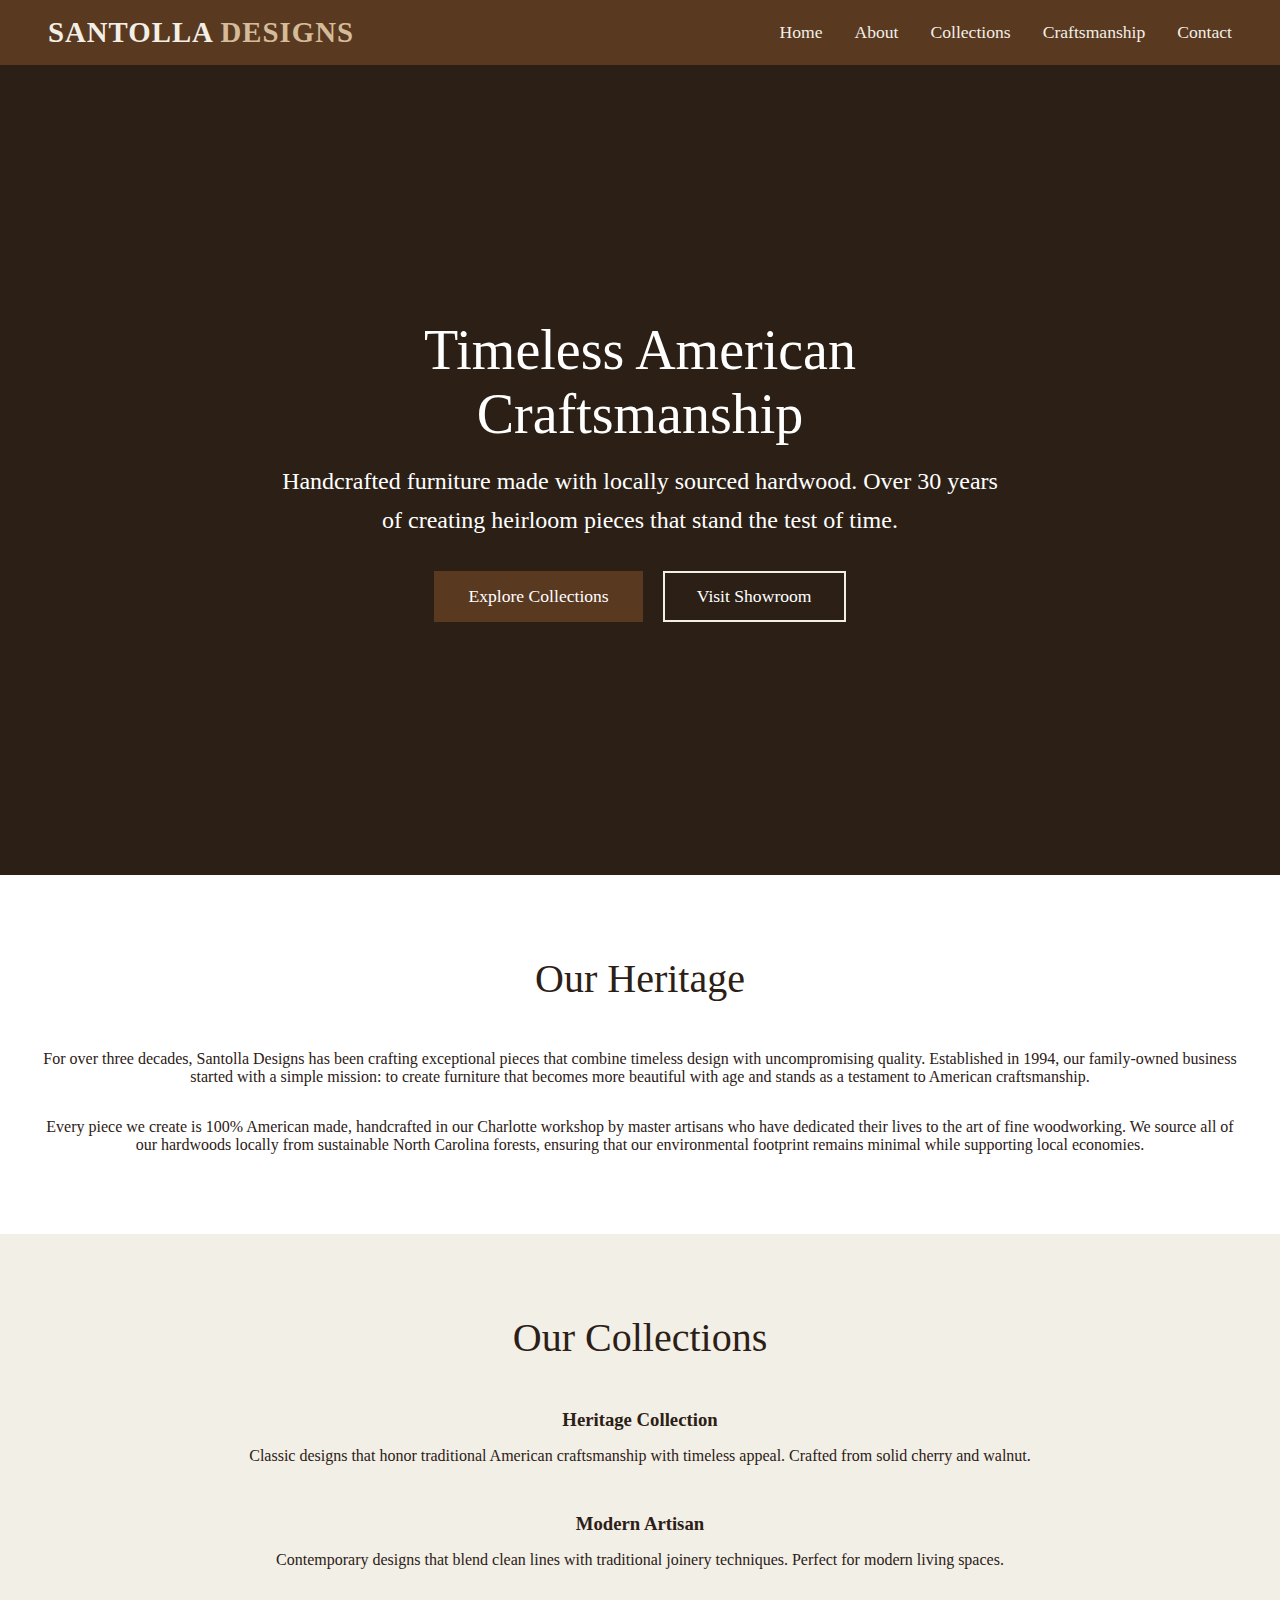
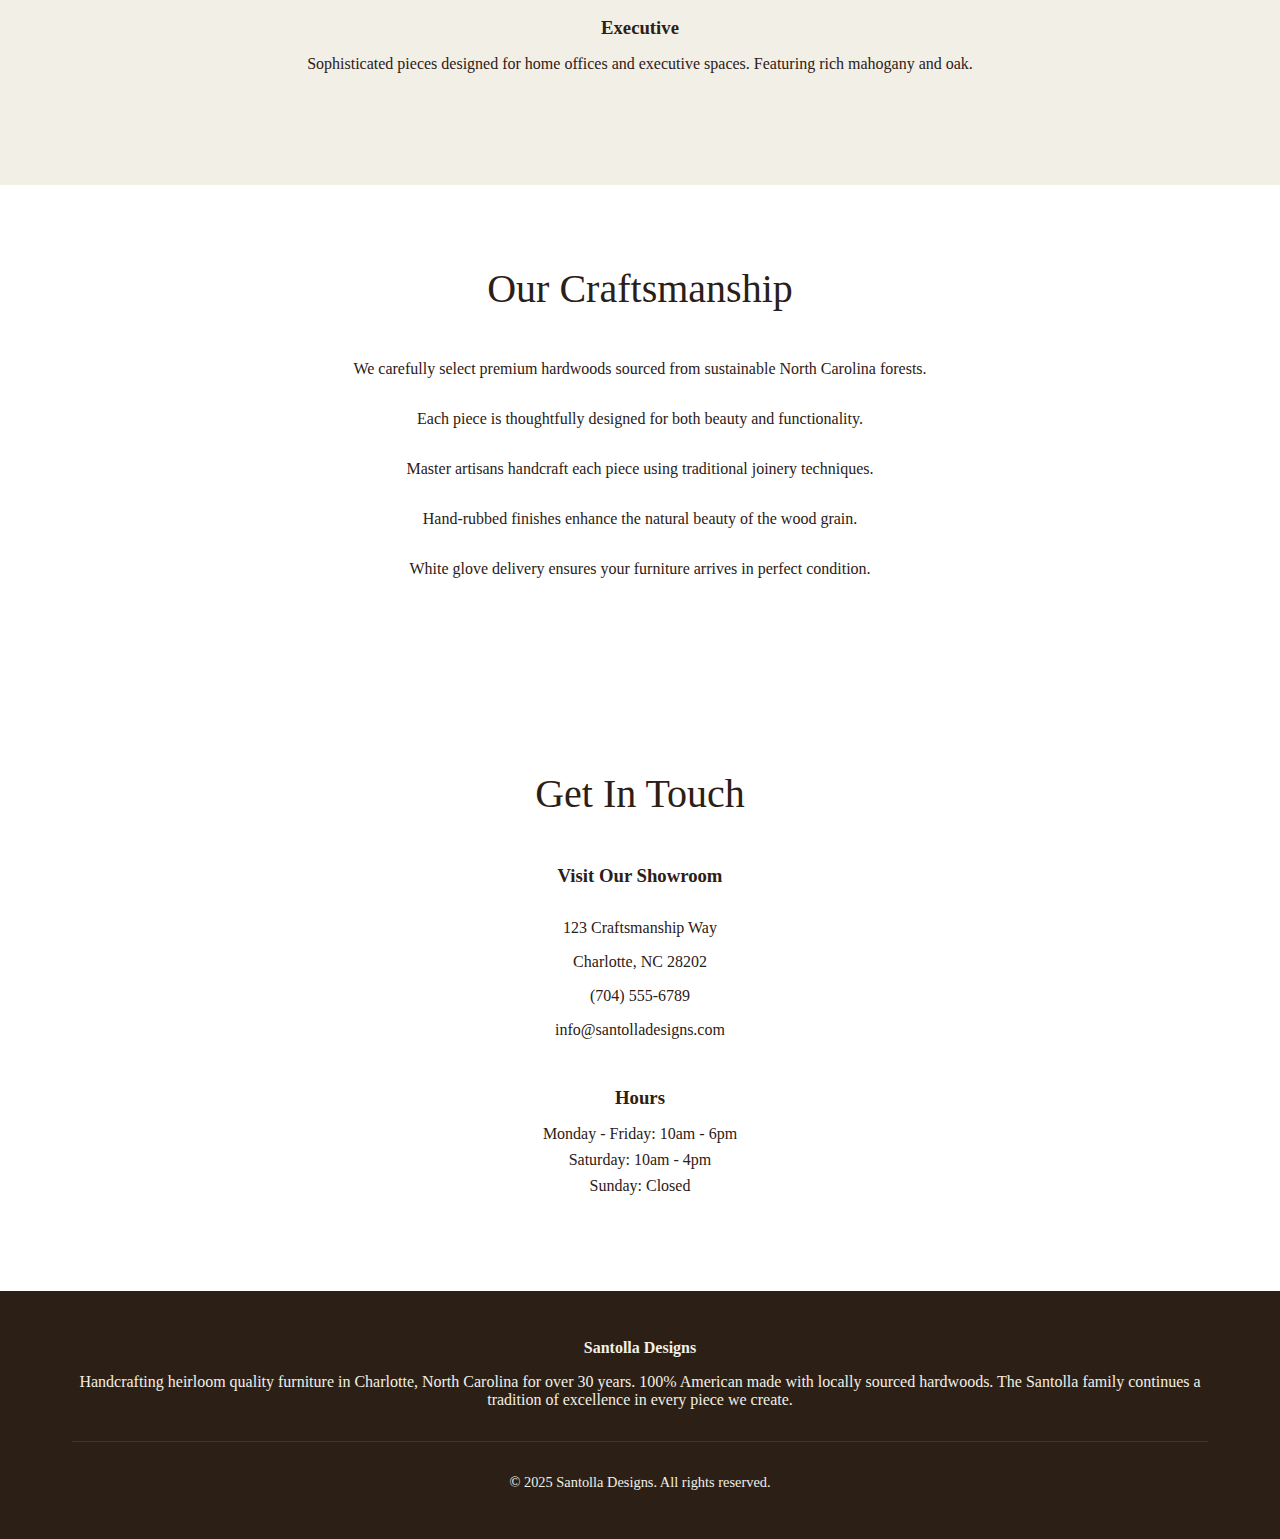
<file: index.html>
<!DOCTYPE html>
<html lang="en">
<head>
    <meta charset="UTF-8">
    <meta name="viewport" content="width=device-width, initial-scale=1.0">
    <meta name="description" content="Santolla Designs - Handcrafted luxury furniture in Charlotte, North Carolina. 100% American made with locally sourced hardwoods for over 30 years.">
    <title>Santolla Designs - Handcrafted American Luxury Furniture</title>
    <style>
        /* Inline CSS to ensure styling works */
        :root {
            --primary-color: #5a3921;
            --secondary-color: #d4bc9a;
            --accent-color: #8c6c4a;
            --light-color: #f2efe6;
            --dark-color: #2c2016;
        }

        * {
            margin: 0;
            padding: 0;
            box-sizing: border-box;
            font-family: 'Georgia', serif;
        }

        body {
            color: var(--dark-color);
            background-color: var(--light-color);
        }

        header {
            background-color: var(--primary-color);
            color: var(--light-color);
            padding: 1rem;
            position: sticky;
            top: 0;
            z-index: 100;
        }

        .header-container {
            display: flex;
            justify-content: space-between;
            align-items: center;
            max-width: 1400px;
            margin: 0 auto;
            padding: 0 2rem;
        }

        .logo {
            font-size: 1.8rem;
            font-weight: 600;
            letter-spacing: 1px;
        }

        .logo span {
            color: var(--secondary-color);
        }

        nav ul {
            display: flex;
            list-style: none;
            gap: 2rem;
        }

        nav a {
            color: var(--light-color);
            text-decoration: none;
            font-size: 1.1rem;
            position: relative;
            transition: all 0.3s ease;
        }

        nav a:hover {
            color: var(--secondary-color);
        }

        .hero {
            height: 90vh;
            background-color: var(--dark-color);
            display: flex;
            align-items: center;
            justify-content: center;
            color: white;
            text-align: center;
        }

        .hero-content {
            max-width: 800px;
            padding: 0 2rem;
        }

        .hero h1 {
            font-size: 3.5rem;
            margin-bottom: 1rem;
            font-weight: 400;
        }

        .hero p {
            font-size: 1.5rem;
            margin-bottom: 2rem;
            line-height: 1.6;
        }

        .btn {
            display: inline-block;
            background-color: var(--primary-color);
            color: white;
            padding: 0.8rem 2rem;
            text-decoration: none;
            font-size: 1.1rem;
            border: 2px solid var(--primary-color);
            transition: all 0.3s ease;
        }

        .btn:hover {
            background-color: transparent;
            color: white;
        }

        .btn-secondary {
            background-color: transparent;
            border: 2px solid var(--light-color);
            margin-left: 1rem;
        }

        section {
            padding: 5rem 2rem;
        }

        .container {
            max-width: 1200px;
            margin: 0 auto;
        }

        .section-title {
            text-align: center;
            margin-bottom: 3rem;
        }

        .section-title h2 {
            font-size: 2.5rem;
            font-weight: 400;
            display: inline-block;
            position: relative;
        }

        .about {
            background-color: white;
        }

        .collections {
            background-color: var(--light-color);
        }

        .process {
            background-color: white;
        }

        .testimonials {
            background-color: var(--light-color);
        }

        .contact {
            background-color: white;
        }

        footer {
            background-color: var(--dark-color);
            color: var(--light-color);
            padding: 3rem 0;
        }

        .footer-container {
            max-width: 1200px;
            margin: 0 auto;
            padding: 0 2rem;
        }

        .copyright {
            text-align: center;
            padding-top: 2rem;
            margin-top: 2rem;
            border-top: 1px solid rgba(255, 255, 255, 0.1);
            font-size: 0.9rem;
        }

        @media (max-width: 768px) {
            .hero h1 {
                font-size: 2.5rem;
            }
            
            .hero p {
                font-size: 1.2rem;
            }
        }
    </style>
</head>
<body>
    <!-- Header -->
    <header>
        <div class="header-container">
            <div class="logo">SANTOLLA <span>DESIGNS</span></div>
            <nav>
                <ul>
                    <li><a href="#home">Home</a></li>
                    <li><a href="#about">About</a></li>
                    <li><a href="#collections">Collections</a></li>
                    <li><a href="#process">Craftsmanship</a></li>
                    <li><a href="#contact">Contact</a></li>
                </ul>
            </nav>
        </div>
    </header>

    <!-- Hero Section -->
    <section class="hero" id="home">
        <div class="hero-content">
            <h1>Timeless American Craftsmanship</h1>
            <p>Handcrafted furniture made with locally sourced hardwood. Over 30 years of creating heirloom pieces that stand the test of time.</p>
            <div class="hero-buttons">
                <a href="#collections" class="btn">Explore Collections</a>
                <a href="#contact" class="btn btn-secondary">Visit Showroom</a>
            </div>
        </div>
    </section>

    <!-- About Section -->
    <section class="about" id="about">
        <div class="container">
            <div class="section-title">
                <h2>Our Heritage</h2>
            </div>
            <p style="text-align: center; margin-bottom: 2rem;">For over three decades, Santolla Designs has been crafting exceptional pieces that combine timeless design with uncompromising quality. Established in 1994, our family-owned business started with a simple mission: to create furniture that becomes more beautiful with age and stands as a testament to American craftsmanship.</p>
            <p style="text-align: center;">Every piece we create is 100% American made, handcrafted in our Charlotte workshop by master artisans who have dedicated their lives to the art of fine woodworking. We source all of our hardwoods locally from sustainable North Carolina forests, ensuring that our environmental footprint remains minimal while supporting local economies.</p>
        </div>
    </section>

    <!-- Collections Section -->
    <section class="collections" id="collections">
        <div class="container">
            <div class="section-title">
                <h2>Our Collections</h2>
            </div>
            <div style="text-align: center;">
                <h3 style="margin-bottom: 1rem;">Heritage Collection</h3>
                <p style="margin-bottom: 2rem;">Classic designs that honor traditional American craftsmanship with timeless appeal. Crafted from solid cherry and walnut.</p>
                
                <h3 style="margin-bottom: 1rem; margin-top: 3rem;">Modern Artisan</h3>
                <p style="margin-bottom: 2rem;">Contemporary designs that blend clean lines with traditional joinery techniques. Perfect for modern living spaces.</p>
                
                <h3 style="margin-bottom: 1rem; margin-top: 3rem;">Executive</h3>
                <p style="margin-bottom: 2rem;">Sophisticated pieces designed for home offices and executive spaces. Featuring rich mahogany and oak.</p>
            </div>
        </div>
    </section>

    <!-- Process Section -->
    <section class="process" id="process">
        <div class="container">
            <div class="section-title">
                <h2>Our Craftsmanship</h2>
            </div>
            <div style="text-align: center;">
                <p style="margin-bottom: 2rem;">We carefully select premium hardwoods sourced from sustainable North Carolina forests.</p>
                <p style="margin-bottom: 2rem;">Each piece is thoughtfully designed for both beauty and functionality.</p>
                <p style="margin-bottom: 2rem;">Master artisans handcraft each piece using traditional joinery techniques.</p>
                <p style="margin-bottom: 2rem;">Hand-rubbed finishes enhance the natural beauty of the wood grain.</p>
                <p style="margin-bottom: 2rem;">White glove delivery ensures your furniture arrives in perfect condition.</p>
            </div>
        </div>
    </section>

    <!-- Contact Section -->
    <section class="contact" id="contact">
        <div class="container">
            <div class="section-title">
                <h2>Get In Touch</h2>
            </div>
            <div style="text-align: center;">
                <h3 style="margin-bottom: 2rem;">Visit Our Showroom</h3>
                <p style="margin-bottom: 1rem;">123 Craftsmanship Way</p>
                <p style="margin-bottom: 1rem;">Charlotte, NC 28202</p>
                <p style="margin-bottom: 1rem;">(704) 555-6789</p>
                <p style="margin-bottom: 2rem;">info@santolladesigns.com</p>
                
                <h3 style="margin-top: 3rem; margin-bottom: 1rem;">Hours</h3>
                <p style="margin-bottom: 0.5rem;">Monday - Friday: 10am - 6pm</p>
                <p style="margin-bottom: 0.5rem;">Saturday: 10am - 4pm</p>
                <p style="margin-bottom: 1rem;">Sunday: Closed</p>
            </div>
        </div>
    </section>

    <!-- Footer -->
    <footer>
        <div class="footer-container">
            <div style="text-align: center;">
                <h4 style="margin-bottom: 1rem;">Santolla Designs</h4>
                <p>Handcrafting heirloom quality furniture in Charlotte, North Carolina for over 30 years. 100% American made with locally sourced hardwoods. The Santolla family continues a tradition of excellence in every piece we create.</p>
            </div>
            <div class="copyright">
                <p>&copy; 2025 Santolla Designs. All rights reserved.</p>
            </div>
        </div>
    </footer>
</body>
</html>
</file>
